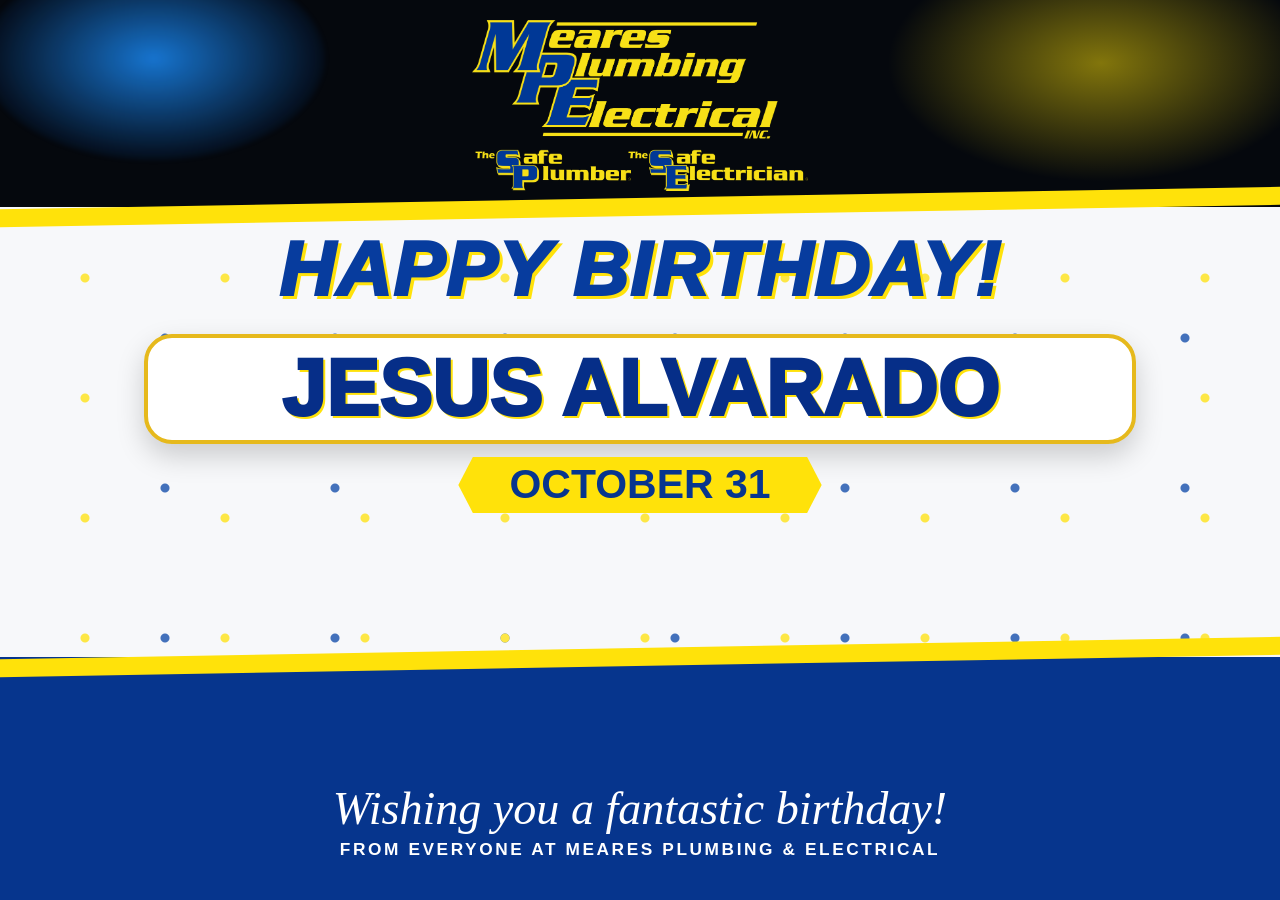
<file: index.html>
<!doctype html>
<html lang="en">
<head>
  <meta charset="utf-8" />
  <meta name="viewport" content="width=device-width, initial-scale=1" />
  <meta http-equiv="Cache-Control" content="no-cache, no-store, must-revalidate" />
  <title>Meares Birthday Display</title>
  <link rel="stylesheet" href="style.css" />
</head>
<body>
  <main class="screen" id="screen">
    <div class="water"></div><div class="electric"></div>
    <div class="confetti" aria-hidden="true"></div>
    <header><img src="assets/meares-logo.png" alt="Meares Plumbing Electrical" /></header>
    <section class="content">
      <h1>HAPPY BIRTHDAY!</h1>
      <div id="names" class="names"></div>
      <div id="date" class="date"></div>
      <p>Wishing you a fantastic birthday!</p>
      <small>FROM EVERYONE AT MEARES PLUMBING & ELECTRICAL</small>
    </section>
    <section id="none" class="none" hidden>
  <img src="assets/meares-logo.png" alt="Meares Plumbing & Electrical" />
  <h2>No Birthdays Today!</h2>
  <p>Every day is a great day to celebrate our team.</p>
</section>
    
  </main>
<script>
const titleCase = s => s.toLowerCase().replace(/(^|[\s,'-])\p{L}/gu, m => m.toUpperCase());
async function load(){
  try {
    const r = await fetch('birthday.json?ts=' + Date.now(), {cache:'no-store'});
    const data = await r.json();
    const list = Array.isArray(data.birthdays) ? data.birthdays : [];
    if (!list.length) {
      document.querySelector('.content').hidden = true;
      document.querySelector('header').hidden = true;
      document.getElementById('none').hidden = false;
      return;
    }
    document.getElementById('names').innerHTML = list.map(x => `<div>${titleCase(x.name || '')}</div>`).join('');
    document.getElementById('date').textContent = list[0].date || '';
    if(list.length > 2) document.getElementById('names').classList.add('many');
  } catch(e) {
    document.getElementById('names').textContent = 'Birthday display updating…';
  }
}
load();
  document.querySelector('.content').hidden = list.length === 0;
document.querySelector('header').hidden = list.length === 0;
document.getElementById('none').hidden = list.length > 0;
setInterval(load, 5 * 60 * 1000);
</script>
</body>
</html>
</file>
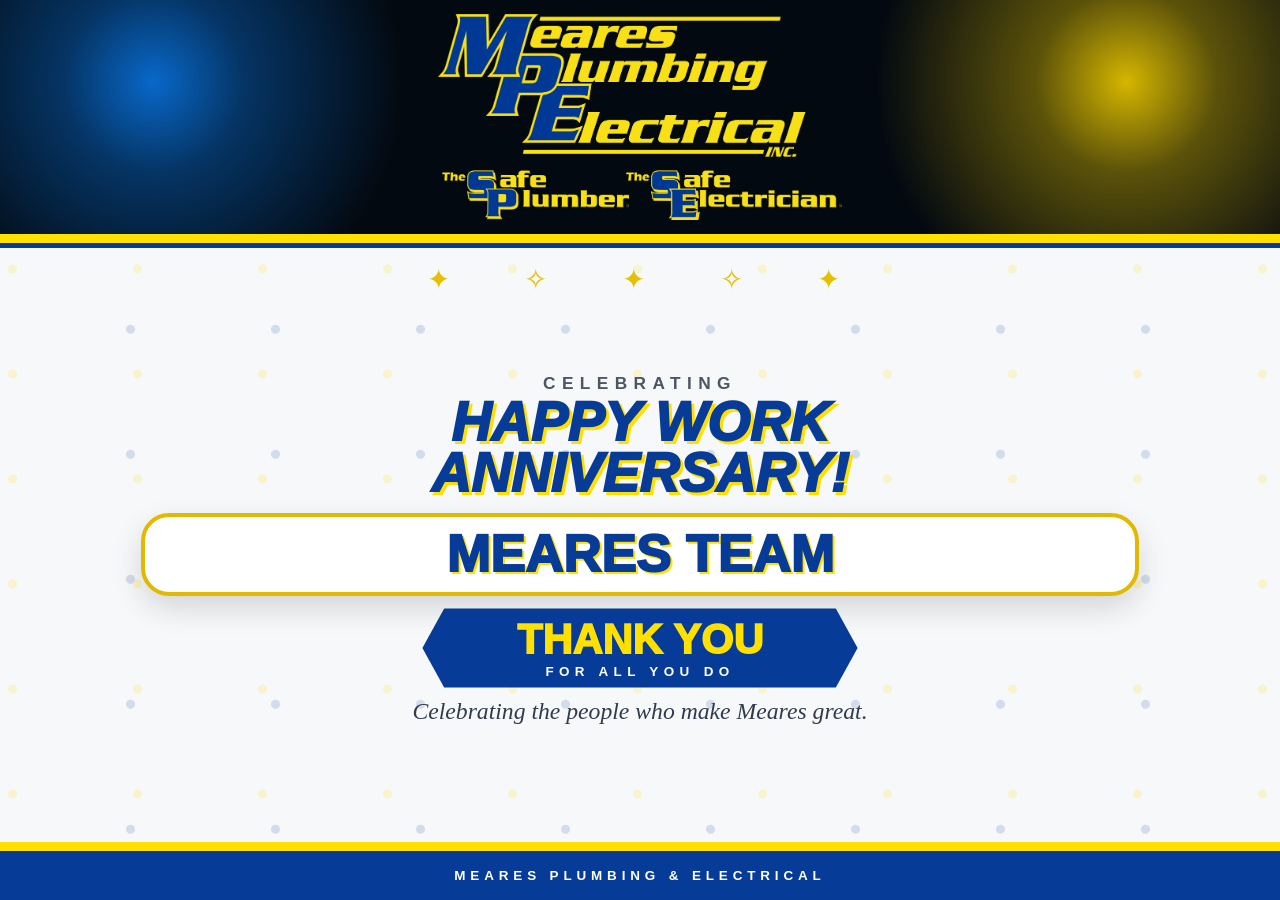
<file: anniversary.html>
<!doctype html>
<html lang="en">
<head>
  <meta charset="utf-8">
  <meta name="viewport" content="width=device-width,initial-scale=1">
  <title>Meares Work Anniversary</title>
  <link rel="stylesheet" href="anniversary.css">
</head>
<body>
  <main id="app">
    <section class="slide">
      <div class="top">
        <img src="./assets/meares-logo.png" alt="Meares Plumbing Electrical">
      </div>
      <div class="gold-line"></div>
      <div class="content">
        <div class="sparkles" aria-hidden="true">✦ &nbsp; ✧ &nbsp; ✦ &nbsp; ✧ &nbsp; ✦</div>
        <div class="eyebrow">CELEBRATING</div>
        <h1>HAPPY WORK<br>ANNIVERSARY!</h1>
        <div class="employee-card">
          <div id="name" class="name">MEARES TEAM MEMBER</div>
        </div>
        <div class="years-wrap">
          <div id="years" class="years">1 YEAR</div>
          <div class="service">OF SERVICE</div>
        </div>
        <p class="message">Thank you for being an important part of the Meares team!</p>
      </div>
      <footer>MEARES PLUMBING &amp; ELECTRICAL</footer>
    </section>
  </main>

<script>
let people = [];
let current = 0;

function formatEmployeeName(name) {
  const clean = String(name || '').trim();
  const parts = clean.split(',');
  if (parts.length === 2) {
    return `${parts[1].trim()} ${parts[0].trim()}`.toUpperCase();
  }
  return clean.toUpperCase();
}

function display(person) {
  const years = Number(person.years) || 0;
  document.getElementById('name').textContent = formatEmployeeName(person.name);
  document.getElementById('years').textContent = years + (years === 1 ? ' YEAR' : ' YEARS');
}

async function loadAnniversaries() {
  try {
    const res = await fetch('./anniversary.json?ts=' + Date.now(), { cache: 'no-store' });
    const data = await res.json();
    people = Array.isArray(data.anniversaries) ? data.anniversaries : [];

    if (!people.length) {
      document.getElementById('name').textContent = 'MEARES TEAM';
      document.getElementById('years').textContent = 'THANK YOU';
      document.querySelector('.service').textContent = 'FOR ALL YOU DO';
      document.querySelector('.message').textContent = 'Celebrating the people who make Meares great.';
      return;
    }

    display(people[0]);

    // Separate slide for each anniversary when multiple employees share the day.
    if (people.length > 1) {
      setInterval(() => {
        current = (current + 1) % people.length;
        display(people[current]);
      }, 12000);
    }
  } catch (e) {
    document.getElementById('name').textContent = 'MEARES TEAM';
    document.getElementById('years').textContent = 'WORK ANNIVERSARY';
  }
}

loadAnniversaries();
</script>
</body>
</html>
</file>
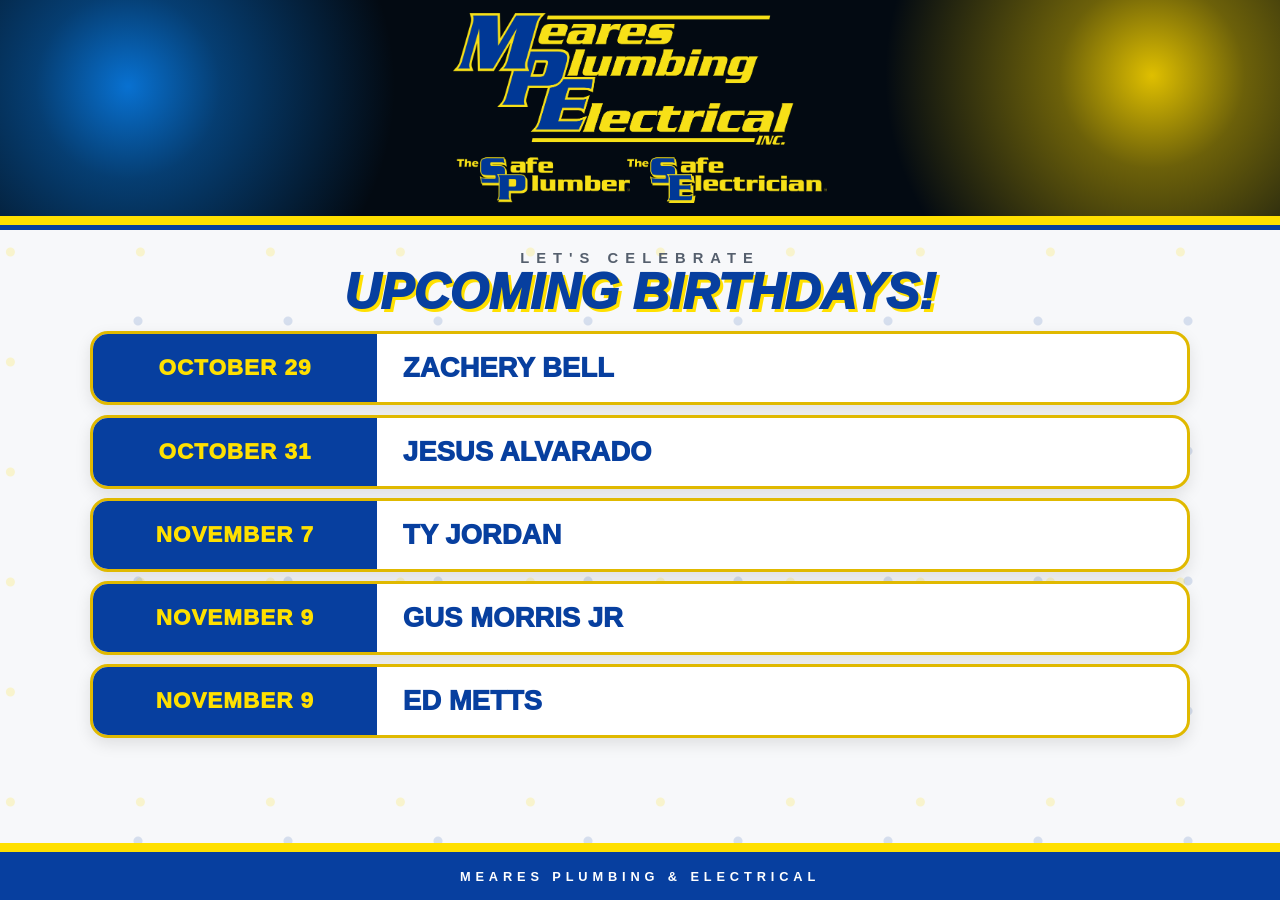
<file: upcoming-birthdays.html>
<!doctype html>
<html lang="en">
<head>
<meta charset="utf-8">
<meta name="viewport" content="width=device-width,initial-scale=1">
<title>Meares Upcoming Birthdays</title>
<style>
*{box-sizing:border-box}
html,body{margin:0;width:100%;height:100%;overflow:hidden;font-family:Arial,Helvetica,sans-serif;background:#f6f7f9}
.screen{width:100vw;height:100vh;display:flex;flex-direction:column;color:#073f9f}
.header{height:24vh;min-height:150px;display:flex;align-items:center;justify-content:center;background:radial-gradient(circle at 10% 40%,#0871d1 0,rgba(8,113,209,.5) 8%,transparent 23%),radial-gradient(circle at 90% 35%,#dfbf00 0,rgba(223,191,0,.48) 8%,transparent 23%),#030a12}
.header img{max-height:88%;max-width:40%;object-fit:contain}
.stripe{height:14px;background:#ffe000;border-bottom:5px solid #073f9f}
.content{position:relative;flex:1;padding:2.2vh 7vw 1.2vh;background:radial-gradient(circle at 8% 20%,rgba(255,224,0,.18) 0 4px,transparent 5px),radial-gradient(circle at 92% 70%,rgba(7,63,159,.14) 0 4px,transparent 5px),#f7f8fa;background-size:130px 110px,150px 130px,auto}
.title{text-align:center;margin-bottom:1.5vh}
.eyebrow{font-size:1.15vw;letter-spacing:.55vw;font-weight:900;color:#555f6d}
h1{margin:.25vh 0 0;font-size:3.9vw;line-height:1;font-style:italic;font-weight:1000;color:#073f9f;text-shadow:3px 3px 0 #ffe000}
.list{width:min(86vw,1500px);margin:0 auto;display:flex;flex-direction:column;gap:1.05vh}
.row{height:8.2vh;min-height:58px;display:grid;grid-template-columns:26% 1fr;align-items:center;background:white;border:3px solid #e0b900;border-radius:18px;box-shadow:0 6px 16px rgba(0,0,0,.10);overflow:hidden}
.date{height:100%;display:flex;align-items:center;justify-content:center;background:#073f9f;color:#ffe000;font-size:1.75vw;font-weight:1000;letter-spacing:.08vw}
.name{padding:0 2vw;font-size:2.15vw;font-weight:1000;color:#073f9f;text-transform:uppercase}
.footer{height:6.3vh;display:flex;align-items:center;justify-content:center;background:#073f9f;border-top:9px solid #ffe000;color:white;font-size:1vw;font-weight:900;letter-spacing:.38vw}
.empty{text-align:center;font-size:2.2vw;font-weight:900;margin-top:8vh}
</style>
</head>
<body>
<main class="screen">
  <header class="header"><img src="./assets/meares-logo.png" alt="Meares Plumbing Electrical"></header>
  <div class="stripe"></div>
  <section class="content">
    <div class="title">
      <div class="eyebrow">LET'S CELEBRATE</div>
      <h1>UPCOMING BIRTHDAYS!</h1>
    </div>
    <div id="list" class="list"></div>
  </section>
  <footer class="footer">MEARES PLUMBING &amp; ELECTRICAL</footer>
</main>
<script>
function prettyDate(value){
  const s=String(value||'').trim();
  if(!s) return '';
  return s.toUpperCase();
}
async function load(){
  const list=document.getElementById('list');
  try{
    const r=await fetch('./upcoming-birthdays.json?ts='+Date.now(),{cache:'no-store'});
    const data=await r.json();
    const people=Array.isArray(data.birthdays)?data.birthdays.slice(0,5):[];
    if(!people.length){
      list.innerHTML='<div class="empty">NO UPCOMING BIRTHDAYS TO DISPLAY</div>';
      return;
    }
    list.innerHTML=people.map(p=>`
      <div class="row">
        <div class="date">${prettyDate(p.date)}</div>
        <div class="name">${String(p.name||'').trim()}</div>
      </div>`).join('');
  }catch(e){
    list.innerHTML='<div class="empty">UPCOMING BIRTHDAYS</div>';
  }
}
load();
</script>
</body>
</html>
</file>
<file: style.css>
*{box-sizing:border-box}html,body{margin:0;width:100%;height:100%;overflow:hidden;font-family:Arial,Helvetica,sans-serif;background:#071426}.screen{position:relative;width:100vw;height:100vh;min-height:100%;background:linear-gradient(180deg,#05080d 0 23%,#f7f8fa 23% 73%,#06358d 73%);color:#071426;overflow:hidden}.screen:before,.screen:after{content:"";position:absolute;left:-5%;width:110%;height:18px;background:#ffe20a;z-index:2;transform:rotate(-1deg)}.screen:before{top:22%}.screen:after{top:72%}.water{position:absolute;left:-4vw;top:-7vh;width:32vw;height:27vh;border-radius:50%;background:radial-gradient(ellipse at center,rgba(27,143,255,.8),rgba(0,71,170,.1) 58%,transparent 60%);filter:blur(2px)}.electric{position:absolute;right:-5vw;top:-8vh;width:38vw;height:30vh;background:radial-gradient(ellipse at center,rgba(255,226,10,.5),transparent 62%)}header{position:absolute;z-index:5;top:1.7vh;left:50%;transform:translateX(-50%);height:20vh;display:flex;align-items:center;justify-content:center}header img{max-height:19vh;max-width:52vw;object-fit:contain}.content{position:absolute;z-index:4;top:25%;left:6%;right:6%;bottom:3%;text-align:center;display:flex;flex-direction:column;align-items:center}h1{margin:0;color:#073c9e;font-size:clamp(50px,6vw,118px);font-style:italic;font-weight:1000;letter-spacing:.02em;text-shadow:3px 3px 0 #ffe20a}.names{width:88%;margin:2.2vh auto 1vh;padding:1.2vh 2vw;background:#fff;border:4px solid #e6b91c;border-radius:28px;box-shadow:0 12px 28px rgba(0,0,0,.18);color:#062e88;font-size:clamp(48px,6.2vw,120px);font-weight:1000;line-height:1.02;text-transform:uppercase;text-shadow:2px 2px 0 #ffe20a}.names.many{font-size:clamp(36px,4.7vw,88px)}.date{background:#ffe20a;color:#07358f;font-size:clamp(28px,3.2vw,62px);font-weight:900;padding:.5vh 4vw;margin:.4vh 0 1.7vh;clip-path:polygon(4% 0,96% 0,100% 50%,96% 100%,4% 100%,0 50%)}p{margin:auto 0 .4vh;color:white;font-size:clamp(30px,3.6vw,68px);font-family:Georgia,serif;font-style:italic}small{color:white;font-size:clamp(15px,1.35vw,27px);letter-spacing:.15em;font-weight:700;margin-bottom:1.5vh}.confetti{position:absolute;inset:22% 0 25%;opacity:.75;background-image:radial-gradient(circle,#ffe20a 0 4px,transparent 5px),radial-gradient(circle,#0744a7 0 4px,transparent 5px);background-size:140px 120px,170px 150px;background-position:15px 20px,80px 65px}.none{position:absolute;inset:0;display:flex;flex-direction:column;justify-content:center;align-items:center;background:linear-gradient(135deg,#061b42,#0a45a5);color:#fff;text-align:center}.none img{width:min(70vw,1100px);max-height:48vh;object-fit:contain}.none h2{font-size:clamp(45px,5vw,96px);color:#ffe20a;margin:2vh 0} [hidden]{display:none!important}
/* No birthdays display */
#none {
  text-align: center;
  padding: 40px;
}

#none[hidden] {
  display: none !important;
}

#none h2 {
  font-size: clamp(36px, 5vw, 72px);
  margin-bottom: 20px;
}

#none p {
  font-size: clamp(22px, 3vw, 40px);
}
/* Redesigned no-birthday screen */
#none {
  position: absolute;
  inset: 0;
  z-index: 10;
  display: flex;
  flex-direction: column;
  align-items: center;
  justify-content: center;
  gap: 3vh;
  padding: 6vh 5vw;
  background: linear-gradient(135deg, #061b42, #0a45a5);
  text-align: center;
}

#none::before,
#none::after {
  content: "";
  position: absolute;
  left: 0;
  width: 100%;
  height: 9px;
  background: #ffe20a;
}

#none::before {
  top: 7%;
}

#none::after {
  bottom: 7%;
}

#none img {
  display: block;
  width: auto;
  max-width: 55vw;
  max-height: 30vh;
  object-fit: contain;
}

#none h2 {
  color: #ffe20a;
  font-size: clamp(42px, 5vw, 90px);
  font-weight: 900;
  margin: 0;
}

#none p {
  color: #ffffff;
  font-family: Georgia, serif;
  font-size: clamp(24px, 2.5vw, 44px);
  font-style: italic;
  margin: 0;
}

#none[hidden] {
  display: none !important;
}
</file>
<file: anniversary.css>
*{box-sizing:border-box}html,body{margin:0;width:100%;height:100%;overflow:hidden;background:#06101f;font-family:Arial,Helvetica,sans-serif}.slide{width:100vw;height:100vh;min-height:100vh;display:flex;flex-direction:column;background:#f6f7f9;color:#063b98}.top{height:26vh;min-height:150px;background:radial-gradient(circle at 12% 35%,#0868c9 0,rgba(8,104,201,.45) 8%,transparent 22%),radial-gradient(circle at 88% 35%,#d5b600 0,rgba(213,182,0,.42) 8%,transparent 22%),#030910;display:flex;align-items:center;justify-content:center}.top img{max-height:88%;max-width:42%;object-fit:contain}.gold-line{height:14px;background:#ffe000;border-bottom:5px solid #063b98}.content{position:relative;flex:1;display:flex;flex-direction:column;align-items:center;justify-content:center;padding:1.5vh 4vw;text-align:center;background:radial-gradient(circle at 10% 20%,rgba(255,224,0,.18) 0 4px,transparent 5px),radial-gradient(circle at 90% 65%,rgba(6,59,152,.15) 0 4px,transparent 5px),#f7f8fa;background-size:125px 105px,145px 125px,auto}.sparkles{position:absolute;top:2.5%;font-size:2.2vw;color:#e5bf00;letter-spacing:1vw}.eyebrow{font-weight:900;letter-spacing:.5vw;font-size:1.35vw;margin-top:1vh;color:#4d5663}h1{margin:.3vh 0 1.5vh;font-size:4.3vw;line-height:.93;font-style:italic;font-weight:1000;color:#063b98;text-shadow:3px 3px 0 #ffe000}.employee-card{width:min(78vw,1450px);border:4px solid #e1b900;border-radius:28px;background:white;box-shadow:0 12px 30px rgba(0,0,0,.14);padding:1.2vh 3vw}.name{font-size:4.1vw;line-height:1.02;font-weight:1000;text-transform:uppercase;color:#063b98;text-shadow:2px 2px 0 #ffe000}.years-wrap{margin-top:1.4vh;background:#063b98;color:white;min-width:34vw;padding:.8vh 4vw 1vh;clip-path:polygon(5% 0,95% 0,100% 50%,95% 100%,5% 100%,0 50%)}.years{font-size:3.25vw;font-weight:1000;color:#ffe000}.service{font-size:1.05vw;font-weight:900;letter-spacing:.42vw}.message{margin:1.2vh 0 0;font-family:Georgia,serif;font-style:italic;font-size:1.85vw;color:#313b4d}footer{height:6.5vh;display:flex;align-items:center;justify-content:center;background:#063b98;color:white;border-top:9px solid #ffe000;font-size:1.05vw;font-weight:900;letter-spacing:.38vw}@media(max-aspect-ratio:4/3){.top img{max-width:65%}.name{font-size:5vw}h1{font-size:5vw}.message{font-size:2.2vw}}
</file>
